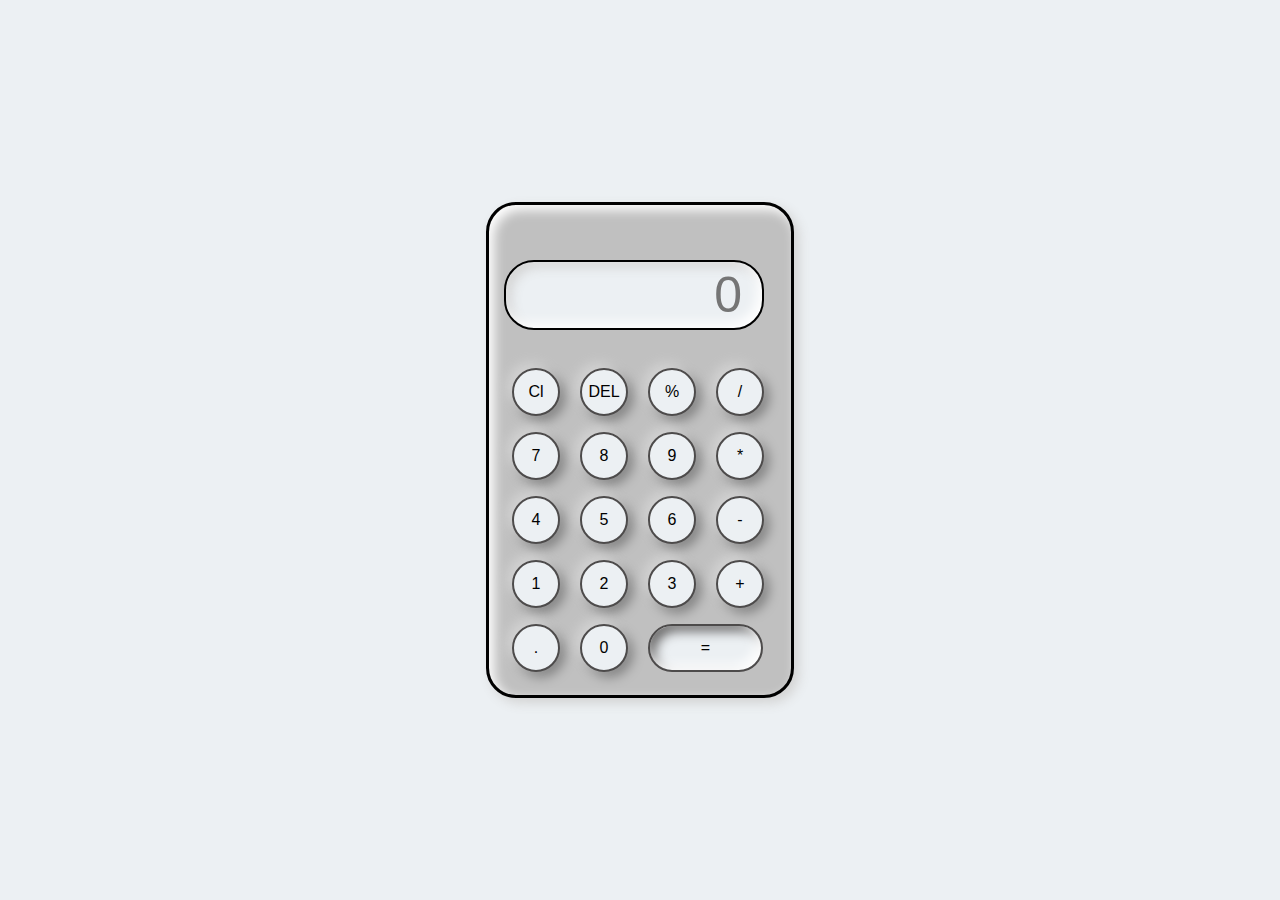
<file: calculator/myfiles/project.html>
<!DOCTYPE html>
<html lang="en">
<head>
    <meta charset="UTF-8">
    <meta http-equiv="X-UA-Compatible" content="IE=edge">
    <meta name="viewport" content="width=device-width, initial-scale=1.0">
    <link rel="stylesheet"  href="style.css">
    <title>Calculator</title>
    
</head>
<body>
    <div class="container">
        <div class="calculator">
            <input type="text"  placeholder="0" id="output-screen">
            <button onclick="Clear()">Cl</button>
            <button onclick="del()">DEL</button>
            <button onclick="display('%')">%</button>
            <button onclick="display('/')">/</button>
            <button onclick="display('7')">7</button>
            <button onclick="display('8')">8</button>
            <button onclick="display('9')">9</button>
            <button onclick="display('*')">*</button>
            <button onclick="display('4')">4</button>
            <button onclick="display('5')">5</button>
            <button onclick="display('6')">6</button>
            <button onclick="display('-')">-</button>
            <button onclick="display('1')">1</button>
            <button onclick="display('2')">2</button>
            <button onclick="display('3')">3</button>
            <button onclick="display('+')">+</button>
            <button onclick="display('.')">.</button>
            <button onclick="display('0')">0</button>
            <button onclick="calculate()" class="equal">=</button>

        </div>
    </div>
    <script>
        let outputScreen = document.getElementById("output-screen");
        function display(num){
            outputScreen.value +=num;
        }
        function calculate(){
            try{
                outputScreen.value= eval(outputScreen.value);
            }
            catch(err)
            {
        alert("Invalid")
            }
        }
        function Clear(){
            outputScreen.value="";
        }
        function del(){
            outputScreen.value=outputScreen.value.slice(0,-1);
        }
    </script>
</body>
</html>
</file>
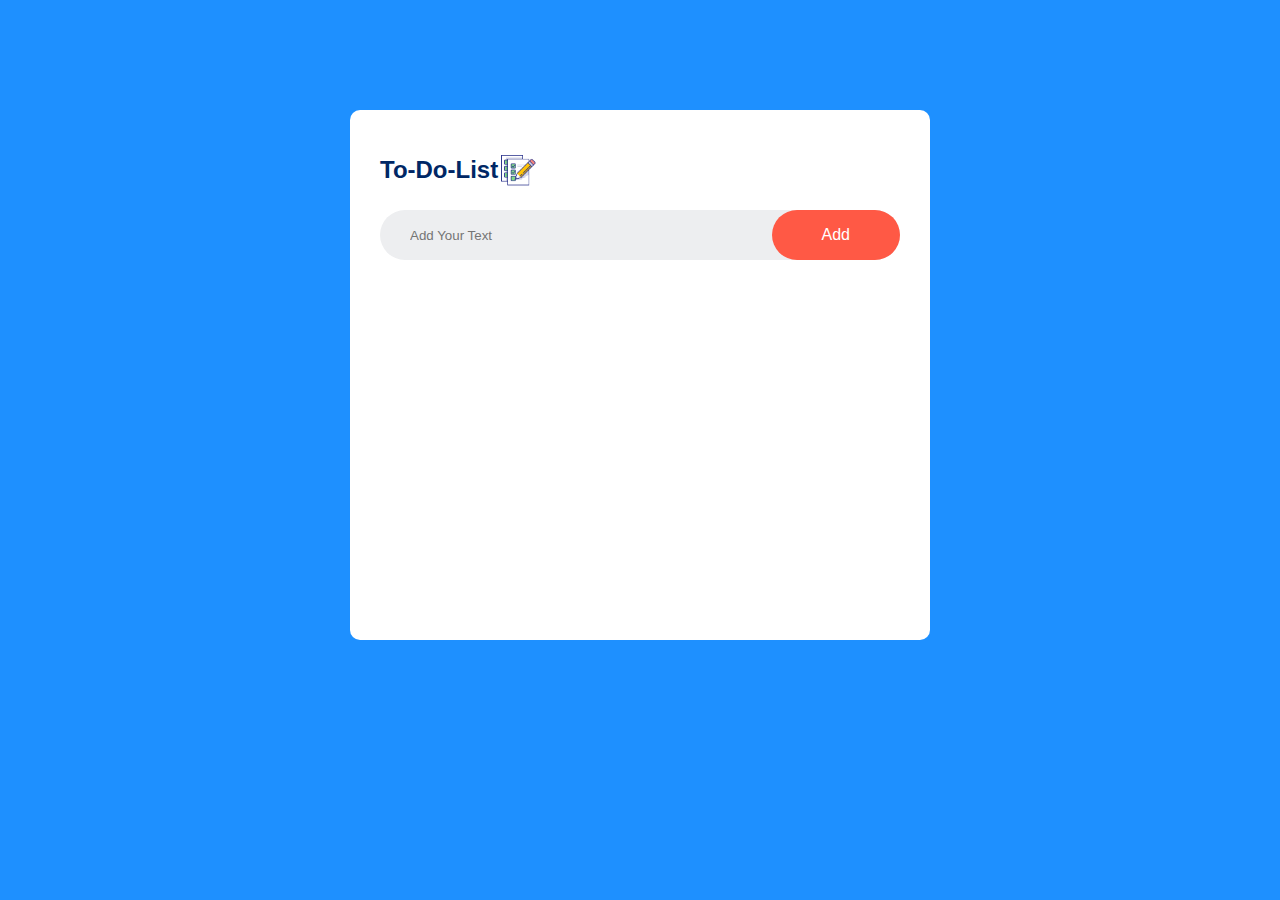
<file: ToDoList/Myfile/project.html>
<!DOCTYPE html>
<html>
<head>
    <meta name="viewport" content="width=device-width, initial-scale=1.0">
    <title>ToDoList</title>
    <link rel="stylesheet" href="style.css">
</head>
<body>
    <div class="container">
   <div class="todo-app">
    <h2>To-Do-List  <img src="ig/pngwing.com.png" height="40px;" >   </h2>
    <div class="row">
        <input type="text" id="input-box" placeholder="Add Your Text">
        <button onclick="addTask()">Add</button>
    </div>
<ul id="list-container">
  <!--  <li class="checked">Task 1</li>
    <li>Task 2</li>
    <li>Task 3</li> -->

</ul>

</div>
    </div>

    <script src="script.js"></script>

</body>
</html>
</file>
<file: calculator/myfiles/style.css>
*{
    margin: 0;
    padding: 0;
    box-sizing: border-box;
    background-color: #ecf0f3;
    font-family: sans-serif;
    outline: none;
}
.container{
    height: 100vh;
    display: flex;
    justify-content: center;
    align-items: center;
}
.calculator{
    background-color:silver;
    padding: 15px;
    border-radius: 30px;
   border-style: solid;
   border-color: black;
    box-shadow: inset 5px 5px 12px #ffffff
    , 5px 5px 12px lightgray;
    display:grid;
    grid-template-columns: repeat(4,68px);
}
input{
    grid-column: span 4;
    height: 70px;
    width: 260px;
    background-color: #ecf0f3;
    border-style: double;
    border-color: black;
    box-shadow: inset -5px -5px 12px #ffffff,
    inset 5px 5px 12px lightgray;
   /* border: none;*/
    border-radius: 30px;
    color: rgba(70,70,70);
    font-size: 50px;
    text-align: end;
    margin:aut;
    margin-top: 40px;
    margin-bottom: 30px;
    padding: 20px;
}
button{
    height: 48px;
    width: 48px;
    background-color: #ecf0f3;
    border-style: solid;
    border-color: rgb(77, 75, 75);
    box-shadow: -5px -5px 12px lightgrey,
    5px 5px 12px grey; 
   /* border: none;*/
    border-radius: 50%;
    margin: 8px;
    font-size: 16px;
}
.equal{
    width: 115px;
    border-radius: 40px;#94bbe9
    background-color:  #ecf0f3;
    box-shadow: inset -5px -5px 12px #ffffff,
    inset 5px 5px 12px rgb(99, 98, 98);
}
</file>
<file: ToDoList/Myfile/style.css>
*{
    margin:0;
    padding: 0;
    font-family: 'poppins',sans-serif;
    box-sizing:border-box;
}
.container{
    width: 100%;
    min-height: 100vh;
    background-color:#1E90FF;
    padding:10px;

}
.container.todoapp img{
    padding-right:30px;
    width: 140px;
    height: 140px;
}
.todo-app{
width: 100%;
max-width: 580px;
background: #fff;
margin:100px auto 20px;
padding:40px 30px 70px;
border-radius: 10px;
height:530px ;

}
.todo-app h2{
    color:#002765;
    display:flex;
    align-items: center;
    margin-bottom: 20px;    
}
.row{
    display:flex;
    align-items: center;
    justify-content: space-between;
    background: #edeef0;
    border-radius: 30px;
    padding-left: 20px;
    margin-bottom: 25px;
}
input{
    flex:none;
    border:none;
    outline: none;
    background: transparent;
    padding:10px;
}
button{
    border:none;
    outline:none;
    padding:16px 50px;
    background: #ff5945;
    color:#fff;
    font-size: 16px;;
    cursor: pointer;
    border-radius: 40px;
}
ul li{
    list-style:none;
    font-size: 17px;
    padding: 12px 8px 12px 50px;
    user-select: none;
    cursor: pointer;
position: relative;}

ul li::before{
    content:'';
    position: absolute;
    height: 28px;
    width: 28px;
    border-radius: 50%;
    background-image: url(ig/icons8-circle-48.png);
    background-size:cover;
    background-position: center;
    top:12px;
left:8px;
}
ul li.checked{
    color:#555;
    text-decoration: line-through;
}
ul li.checked::before{
    background-image: url(ig/icons8-checked-30.png);
    background-color: #ff5945;

}
ul li span{
    position: absolute;
    right: 0;
    top:5px;
    width: 40px;
    height: 40px;
    font-size: 22px;
    color: #555;
    line-height: 40px;
    text-align: center;
    border-radius: 50%;
}
ul li span:hover{
    background:#edeef0;
}
</file>
